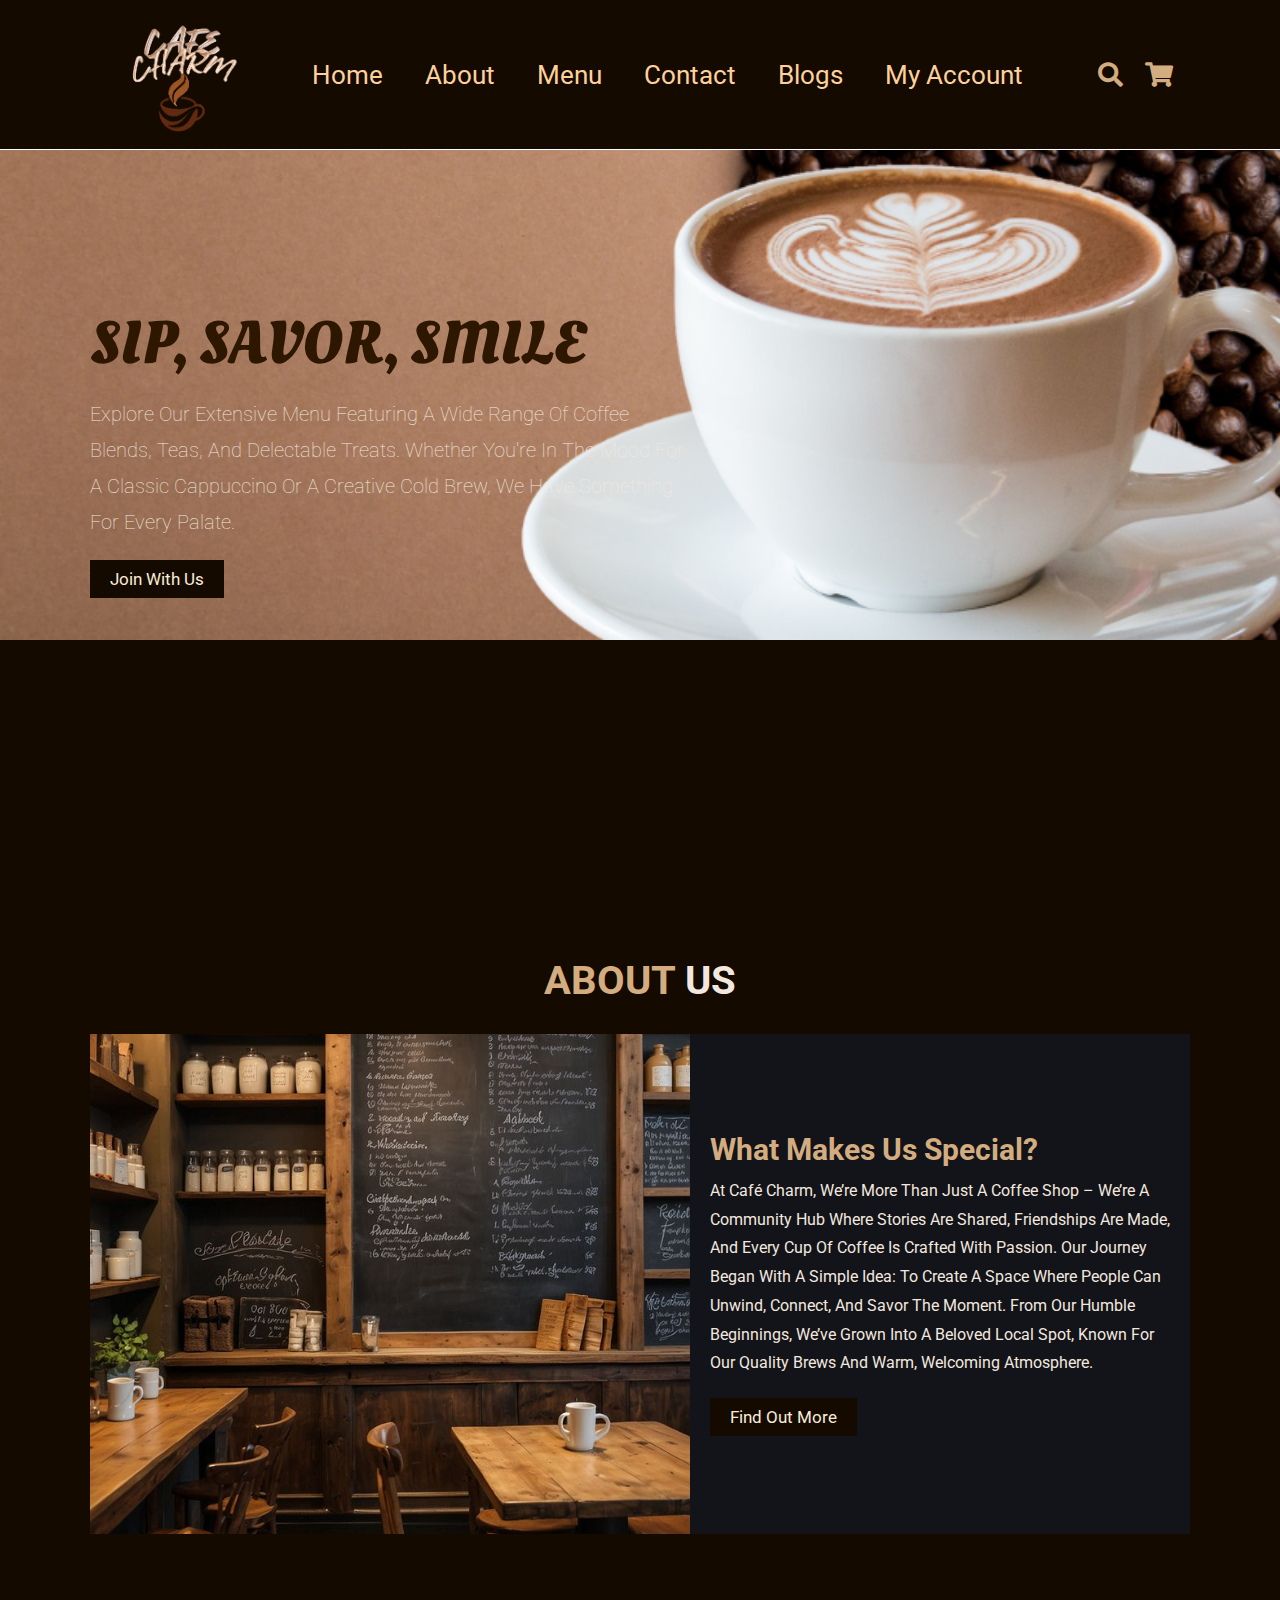
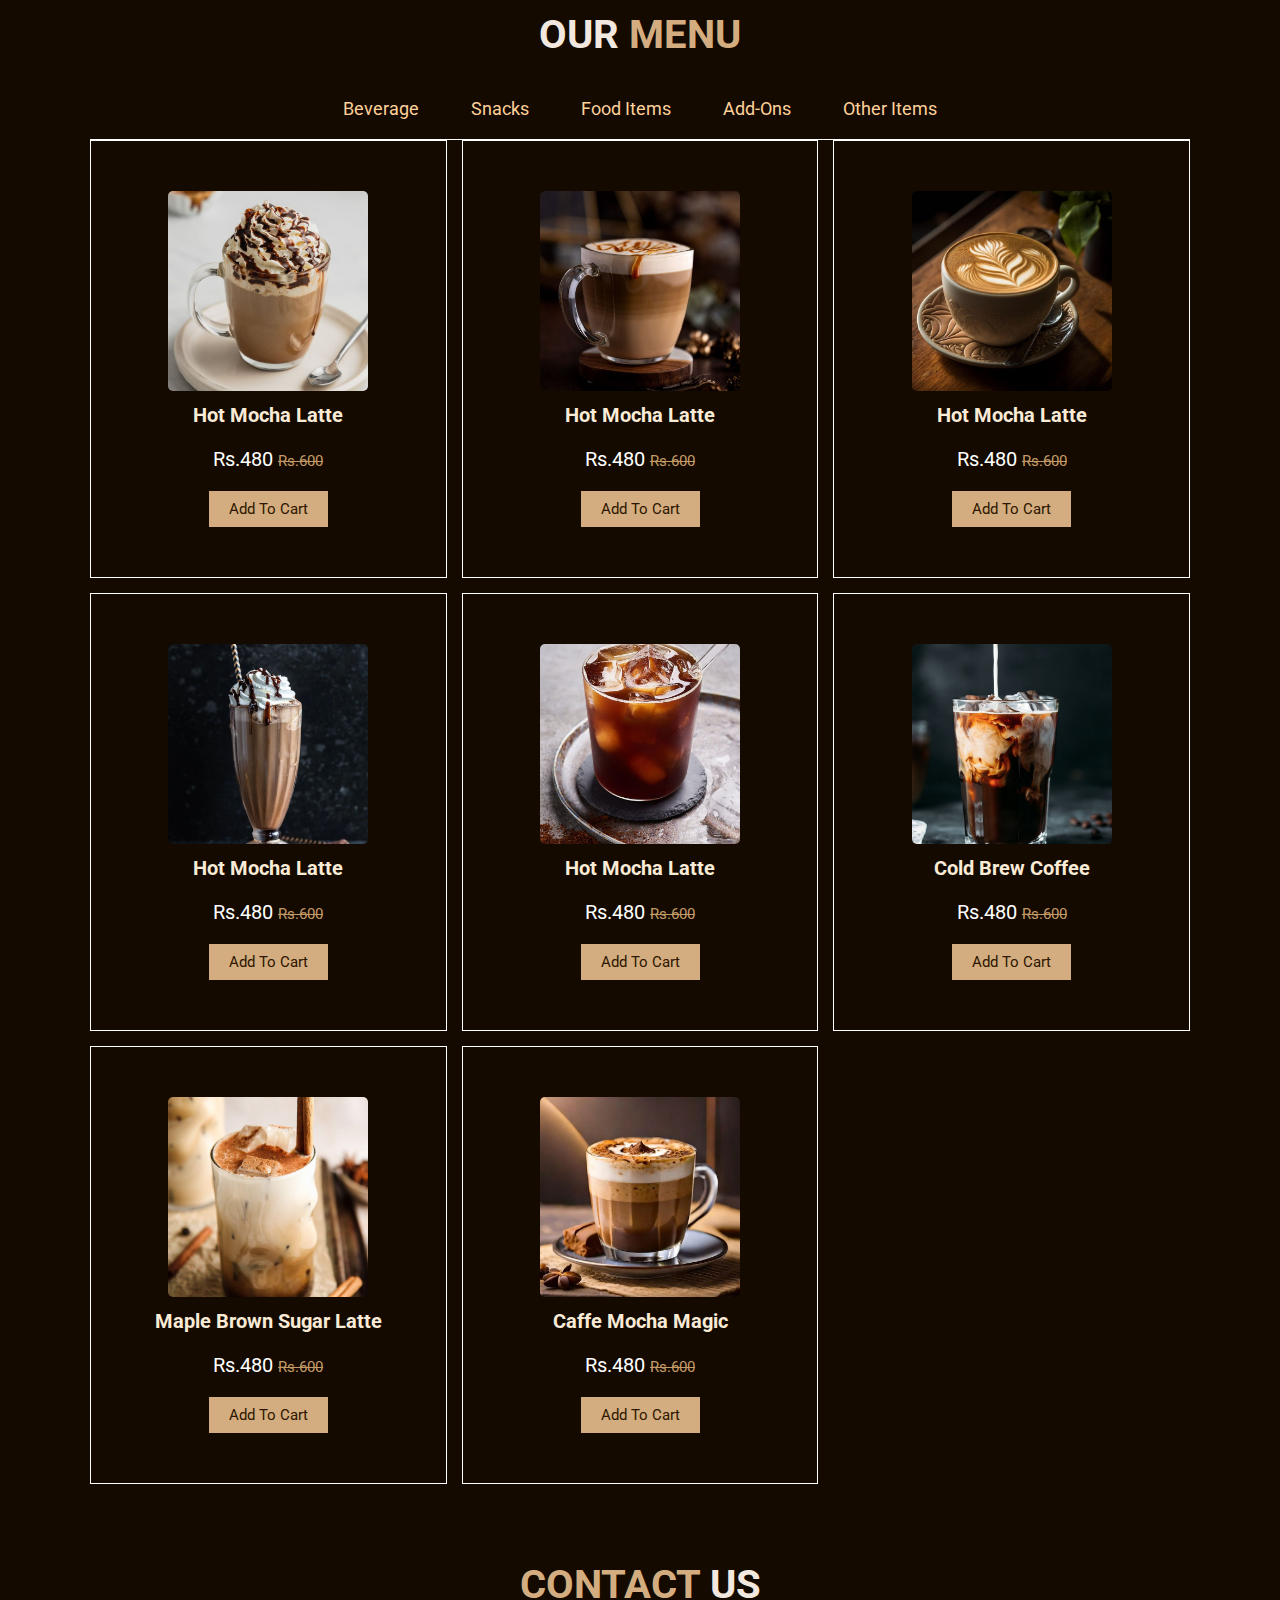
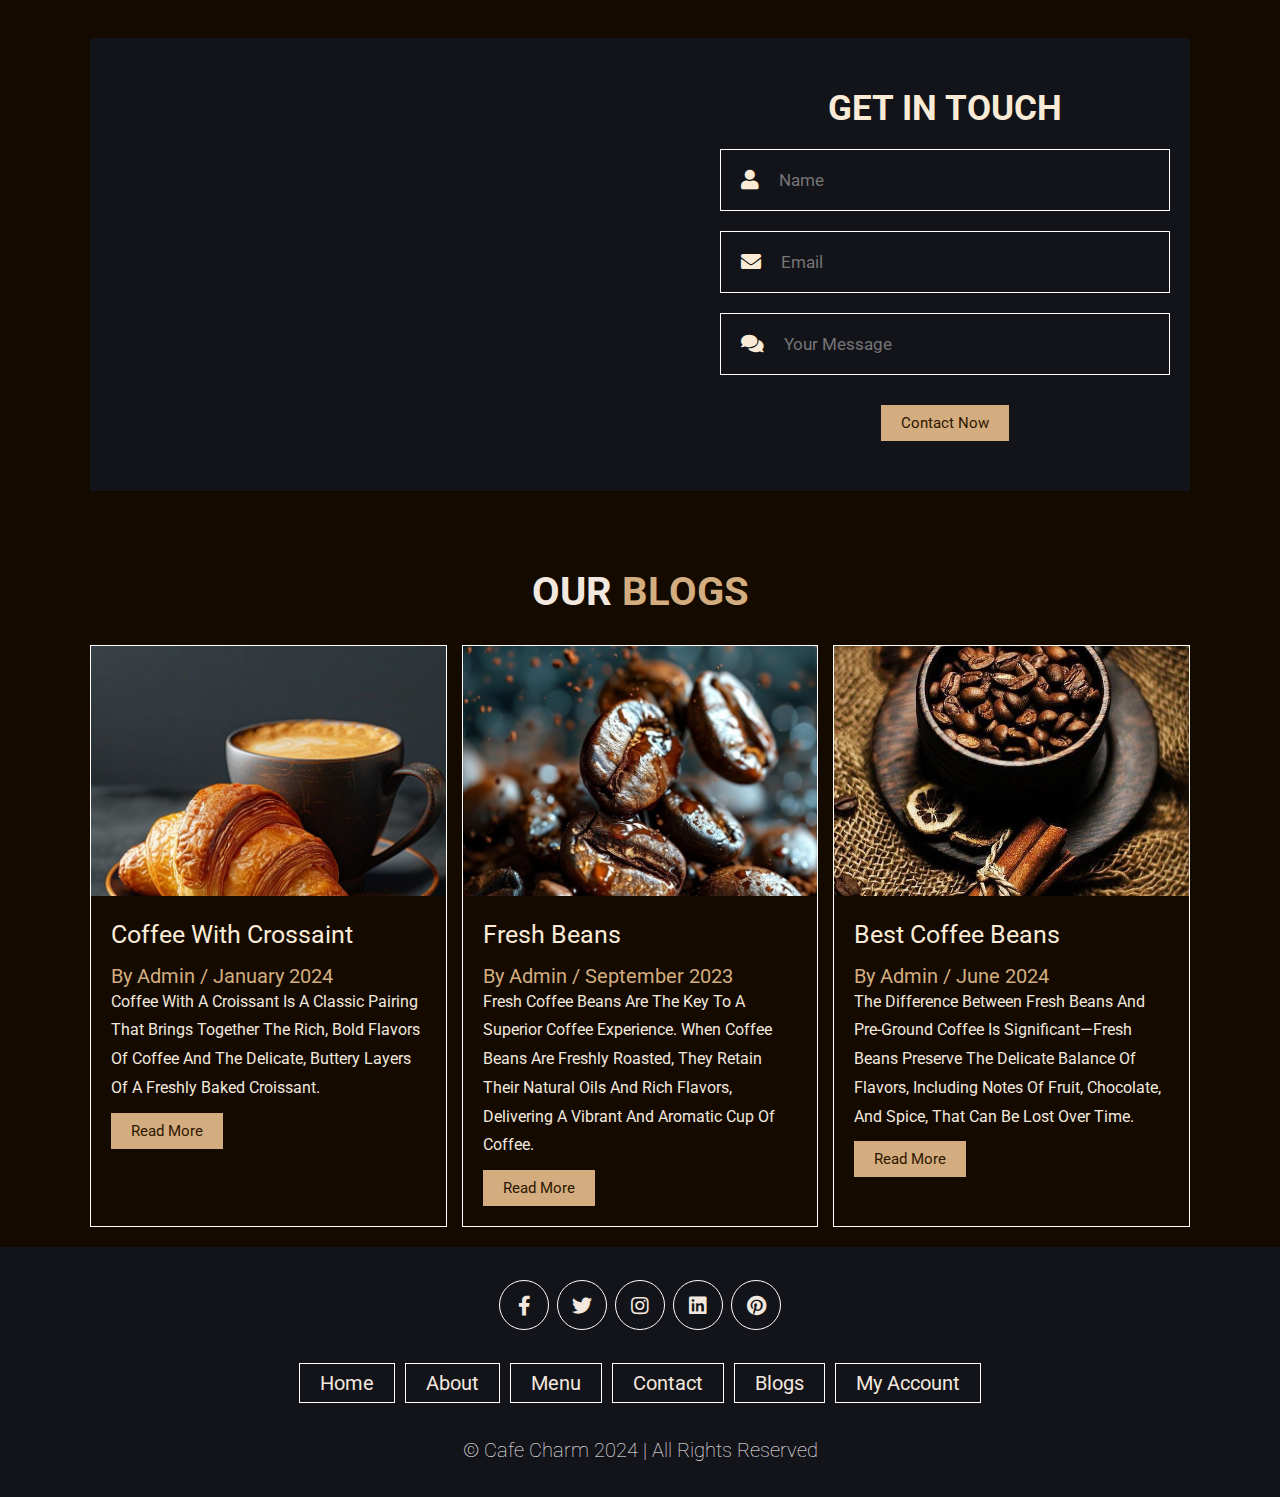
<file: Coffee shop/index.html>
<!DOCTYPE html>
<html lang="en">
<head>
    <meta charset="UTF-8">
    <meta name="viewport" content="width=device-width, initial-scale=1.0">
    <title>Cafe Charm</title>
    <link rel="stylesheet" href="https://cdnjs.cloudflare.com/ajax/libs/font-awesome/5.15.4/css/all.min.css">
    <link rel="stylesheet" href="style.css">

</head>
<body>

    <header class="header">
        <a href="#" class="logo">
            <img class="cafe" src="logo-removebg-preview.png">
        </a>

        <nav class="navbar">
            <a href="index.html">home</a>
            <a href="index.html#about">about</a>
            <a href="index.html#menu">menu</a>
            <a href="index.html#contact">contact</a>
            <a href="index.html#blogs">blogs</a>
            <a href="login.html">My Account</a>
        </nav>

        <div class="icons">
            <div class="fas fa-search" id="search-btn"></div>
            <div class="fas fa-shopping-cart" id="cart-btn"></div>
        </div>


        <div class="search-form">
            <input type="search" id="search-box" placeholder="Search here...">
            <label for="search-box" class="fas fa-search"></label>
        </div>

        <div class="cart-items-container">
            <div class="cart-item">
                <span class="fas fa-times"></span>
                <img src="Caffe Mocha Magic for Chocolate Coffee Lovers - Happy Baking Days(1).jpg">
                <div class="content">
                    <h3>Cart item 01</h3>
                    <div class="price">Rs.480</div>

                </div>
            </div>
            <div class="cart-item">
                <span class="fas fa-times"></span>
                <img src="Carrot Cake Cupcakes [40 Minutes].jpg">
                <div class="content">
                    <h3>Cart item 02</h3>
                    <div class="price">Rs.480</div>
                    
                </div>
            </div>
            <div class="cart-item">
                <span class="fas fa-times"></span>
                <img src="Chocolate Chip Cookie Dough Energy Bites.jpg">
                <div class="content">
                    <h3>Cart item 03</h3>
                    <div class="price">Rs.480</div>
                    
                </div>
            </div>

            <a href="#" class="btn">Checkout</a> 
        </div>

</header>



<section class="home" id="home">
    
    <div class="content">
        <h3>Sip, Savor, Smile</h3>
        <p>Explore our extensive menu featuring a wide range of coffee blends, teas, and delectable treats. Whether you're in the mood for a classic cappuccino or a creative cold brew, we have something for every palate.</p>
        <a href="login.html" class="btn">Join With Us</a>
    </div>

</section>

<section class="about" id="about">
    <h1 class="heading"> <span>About</span> us</h1>

    <div class="row">
        <div class="image">
            <img src="Cozy Corner Café 03.jpg">
        </div>

        <div class="content">
            <h3>What Makes Us Special?</h3>
            <p>At Café Charm, we’re more than just a coffee shop – we’re a community hub where stories are shared, friendships are made, and every cup of coffee is crafted with passion. Our journey began with a simple idea: to create a space where people can unwind, connect, and savor the moment. From our humble beginnings, we’ve grown into a beloved local spot, known for our quality brews and warm, welcoming atmosphere.</p>
            <a href="#" class="btn">Find out more</a>
        </div>
    </div>
</section>

<section class="menu" id="menu">
    <h1 class="heading">Our <span>Menu</span></h1>

    <nav class="category">
        <a href="#beverages">Beverage</a>
        <a href="#snakcks">snacks</a>
        <a href="#fooditems">Food Items</a>
        <a href="#Addons">Add-ons</a>
        <a href="#Otheritems">Other items</a>

    </nav>

    <div class="box-container">
        <div class="box">
            <img src="Homemade Hot Mocha Latte.jpg">
            <h3>Hot Mocha Latte</h3>
            <div class="price">Rs.480 <span>Rs.600</span></div>
            <a href="#" class="btn">add to cart</a>
        </div>
        <div class="box">
            <img src="Salted Caramel Macchiato.jpg">
            <h3>Hot Mocha Latte</h3>
            <div class="price">Rs.480 <span>Rs.600</span></div>
            <a href="#" class="btn">add to cart</a>
        </div>
        <div class="box">
            <img src="Xícara de capuccino de café quente com latte art na mesa de madeira no café _ Foto Premium.jpg">
            <h3>Hot Mocha Latte</h3>
            <div class="price">Rs.480 <span>Rs.600</span></div>
            <a href="#" class="btn">add to cart</a>
        </div>
        <div class="box">
            <img src="Iced Mocha.jpg">
            <h3>Hot Mocha Latte</h3>
            <div class="price">Rs.480 <span>Rs.600</span></div>
            <a href="#" class="btn">add to cart</a>
        </div>
        <div class="box">
            <img src="How to Make an Iced Americano better than Starbucks.jpg">
            <h3>Hot Mocha Latte</h3>
            <div class="price">Rs.480 <span>Rs.600</span></div>
            <a href="#" class="btn">add to cart</a>
        </div>
        <div class="box">
            <img src="Low Calorie Cold Brew Coffee - Lose Weight By Eating.jpg">
            <h3>Cold Brew Coffee</h3>
            <div class="price">Rs.480 <span>Rs.600</span></div>
            <a href="#" class="btn">add to cart</a>
        </div>
        <div class="box">
            <img src="Maple Brown Sugar Latte — Lauren Camposano _ Food & Product Photographer.jpg">
            <h3>Maple Brown Sugar Latte</h3>
            <div class="price">Rs.480 <span>Rs.600</span></div>
            <a href="#" class="btn">add to cart</a>
        </div>
        <div class="box">
            <img src="Caffe Mocha Magic for Chocolate Coffee Lovers - Happy Baking Days(1).jpg">
            <h3>Caffe Mocha Magic</h3>
            <div class="price">Rs.480 <span>Rs.600</span></div>
            <a href="#" class="btn">add to cart</a>
        </div>
    </div>
</section>


<section class="contact" id="contact">
    <h1 class="heading"><span>Contact</span> Us</h1>
    <div class="row">
        <iframe src="https://www.google.com/maps/embed?pb=!1m18!1m12!1m3!1d15843.167273775429!2d79.8404559904683!3d6.915475841067789!2m3!1f0!2f0!3f0!3m2!1i1024!2i768!4f13.1!3m3!1m2!1s0x3ae2594226a0ffbb%3A0xa413c5b33bf575f6!2sKollupitiya%2C%20Colombo!5e0!3m2!1sen!2slk!4v1725806862009!5m2!1sen!2slk" width="600" height="450" style="border:0;" allowfullscreen="" loading="lazy" referrerpolicy="no-referrer-when-downgrade"></iframe>
        <form id="contactForm" novalidate>
            <h3>Get in touch</h3>
            <div class="inputBox">
                <span class="fas fa-user"></span>
                <input type="text" id="name" placeholder="Name" required>
                <span class="error-message" id="nameError"></span>
            </div>
            <div class="inputBox">
                <span class="fas fa-envelope"></span>
                <input type="email" id="email" placeholder="Email" required>
                <span class="error-message" id="emailError"></span>
            </div>
            <div class="inputBox">
                <span class="fa fa-comments"></span>
                <input type="text" id="phone" placeholder="Your Message" required>
                <span class="error-message" id="phoneError"></span>
            </div>
            <input type="submit" value="Contact Now" class="btn">
            <div id="successMessage" class="success-message"></div>
        </form>
        
    </div>
</section>


<section class="blogs" id="blogs">

    <h1 class="heading">Our <span>Blogs</span></h1>
    <div class="box-container">
    <div class="box">
        <div class="image">
            <img src="Coffee with croissant 🥐.jpg">

        </div>
        <div class="content">
            <a href="#" class="title">Coffee with crossaint</a>
            <span>By admin / January 2024</span>
            <p>Coffee with a croissant is a classic pairing that brings together the rich, bold flavors of coffee and the delicate, buttery layers of a freshly baked croissant.</p>
            <a href="#" class="btn">read more</a>
        </div>
        
    </div>
    <div class="box">
        <div class="image">
            <img src="blog.jpeg">

        </div>
        <div class="content">
            <a href="#" class="title">Fresh beans</a>
            <span>By admin / september 2023</span>
            <p>Fresh coffee beans are the key to a superior coffee experience. When coffee beans are freshly roasted, they retain their natural oils and rich flavors, delivering a vibrant and aromatic cup of coffee. </p>
            <a href="#" class="btn">read more</a>
        </div>
        
    </div>
    <div class="box">
        <div class="image">
            <img src="BEST COFFEE BEANS(1).jpg">

        </div>
        <div class="content">
            <a href="#" class="title">Best coffee beans</a>
            <span>By admin / June 2024</span>
            <p>The difference between fresh beans and pre-ground coffee is significant—fresh beans preserve the delicate balance of flavors, including notes of fruit, chocolate, and spice, that can be lost over time. </p>
            <a href="#" class="btn">read more</a>
        </div>
        
    </div>
</div>
</section>


<section class="footer">
    <div class="share">
        <a href="#" class="fab fa-facebook-f"></a>
        <a href="#" class="fab fa-twitter"></a>
        <a href="#" class="fab fa-instagram"></a>
        <a href="#" class="fab fa-linkedin"></a>
        <a href="#" class="fab fa-pinterest"></a>
    </div>

    <div class="links">
        <a href="index.html">home</a>
            <a href="index.html#about">about</a>
            <a href="index.html#menu">menu</a>
            <a href="index.html#contact">contact</a>
            <a href="index.html#blogs">blogs</a>
            <a href="login.html">My Account</a>
    </div>

    <div class="credit"> © Cafe Charm 2024 | All rights reserved</div>
</section>




<script src="script.js"></script>   
<script src="contact.js"></script> 
</body>
</html>
</file>
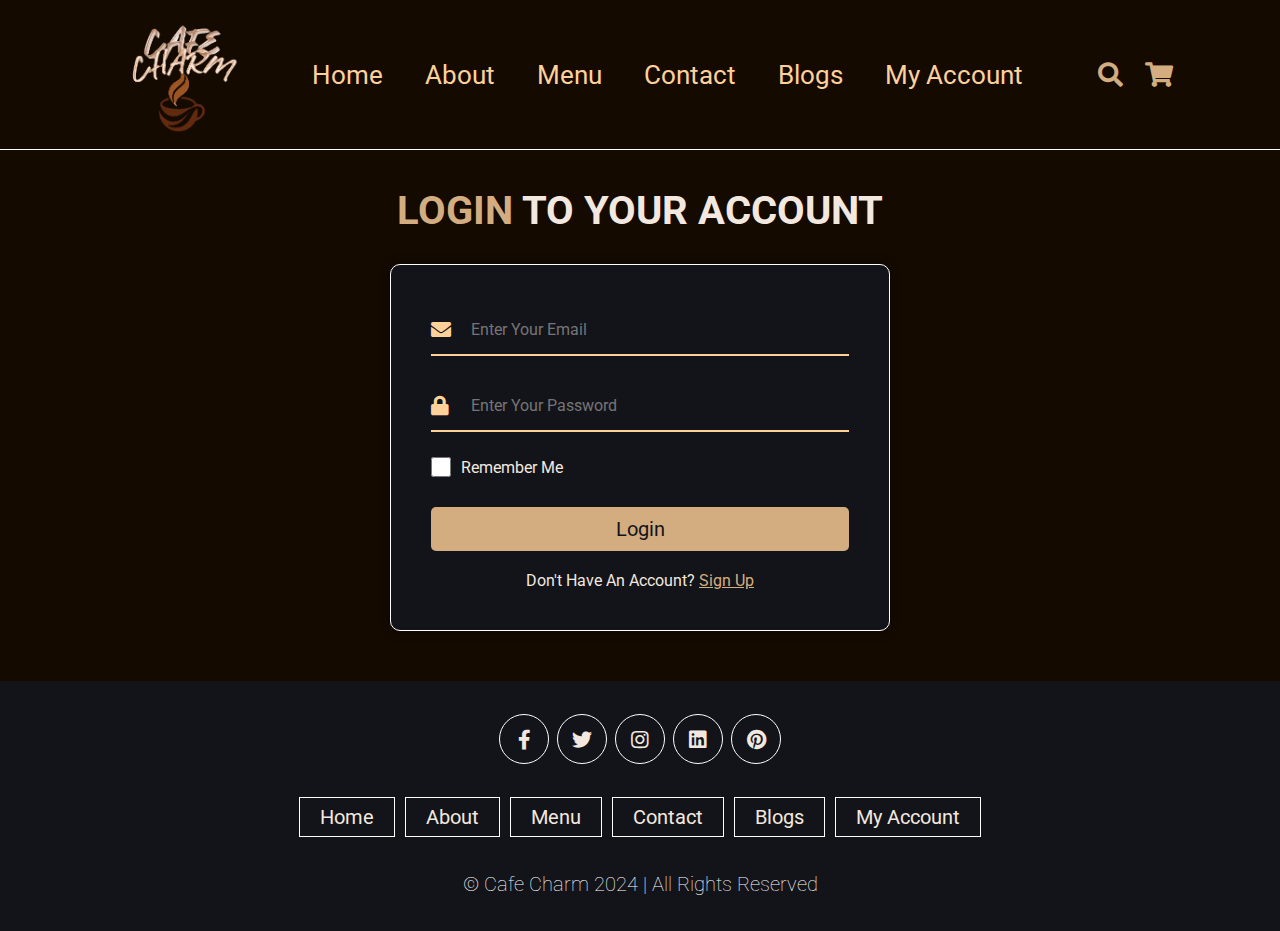
<file: Coffee shop/login.html>
<!DOCTYPE html>
<html lang="en">
<head>
    <meta charset="UTF-8">
    <meta name="viewport" content="width=device-width, initial-scale=1.0">
    <title>Login - Cafe Charm</title>
    <link rel="stylesheet" href="https://cdnjs.cloudflare.com/ajax/libs/font-awesome/5.15.4/css/all.min.css">
    <link rel="stylesheet" href="style.css"> 
</head>
<body>

    <header class="header">
        <a href="#" class="logo">
            <img class="cafe" src="logo-removebg-preview.png">
        </a>

        <nav class="navbar">
            <a href="index.html">home</a>
            <a href="index.html#about">about</a>
            <a href="index.html#menu">menu</a>
            <a href="index.html#contact">contact</a>
            <a href="index.html#blogs">blogs</a>
            <a href="login.html">My Account</a>
        </nav>

        <div class="icons">
            <div class="fas fa-search" id="search-btn"></div>
            <div class="fas fa-shopping-cart" id="cart-btn"></div>
        </div>
    </header>

    <section class="login" id="login">
        <h1 class="heading"> <span>Login</span> to your account</h1>
        
        <div class="login-form">
            <form id="loginForm" action="#">
                <div class="inputBox">
                    <span class="fas fa-envelope"></span>
                    <input id="email" type="email" placeholder="Enter your email">
                    <span id="emailError" class="error-message" style="color: red;"></span>
                </div>
                <div class="inputBox">
                    <span class="fas fa-lock"></span>
                    <input id="password" type="password" placeholder="Enter your password">
                    <span id="passwordError" class="error-message" style="color: red;"></span>
                </div>
                <div class="remember-me">
                    <input type="checkbox" id="remember">
                    <label for="remember">Remember me</label>
                </div>
                <input type="submit" value="Login" class="btn">
                <p>Don't have an account? <a href="signup.html">Sign Up</a></p>
            </form>
        </div>
    </section>
    
    

    <section class="footer">
        <div class="share">
            <a href="#" class="fab fa-facebook-f"></a>
            <a href="#" class="fab fa-twitter"></a>
            <a href="#" class="fab fa-instagram"></a>
            <a href="#" class="fab fa-linkedin"></a>
            <a href="#" class="fab fa-pinterest"></a>
        </div>

        <div class="links">
            <a href="index.html">home</a>
            <a href="index.html#about">about</a>
            <a href="index.html#menu">menu</a>
            <a href="index.html#contact">contact</a>
            <a href="index.html#blogs">blogs</a>
            <a href="login.html">My Account</a>
        </div>

        <div class="credit"> © Cafe Charm 2024 | All rights reserved</div>
    </section>

    <script src="script.js"></script>    
</body>
</html>
</file>
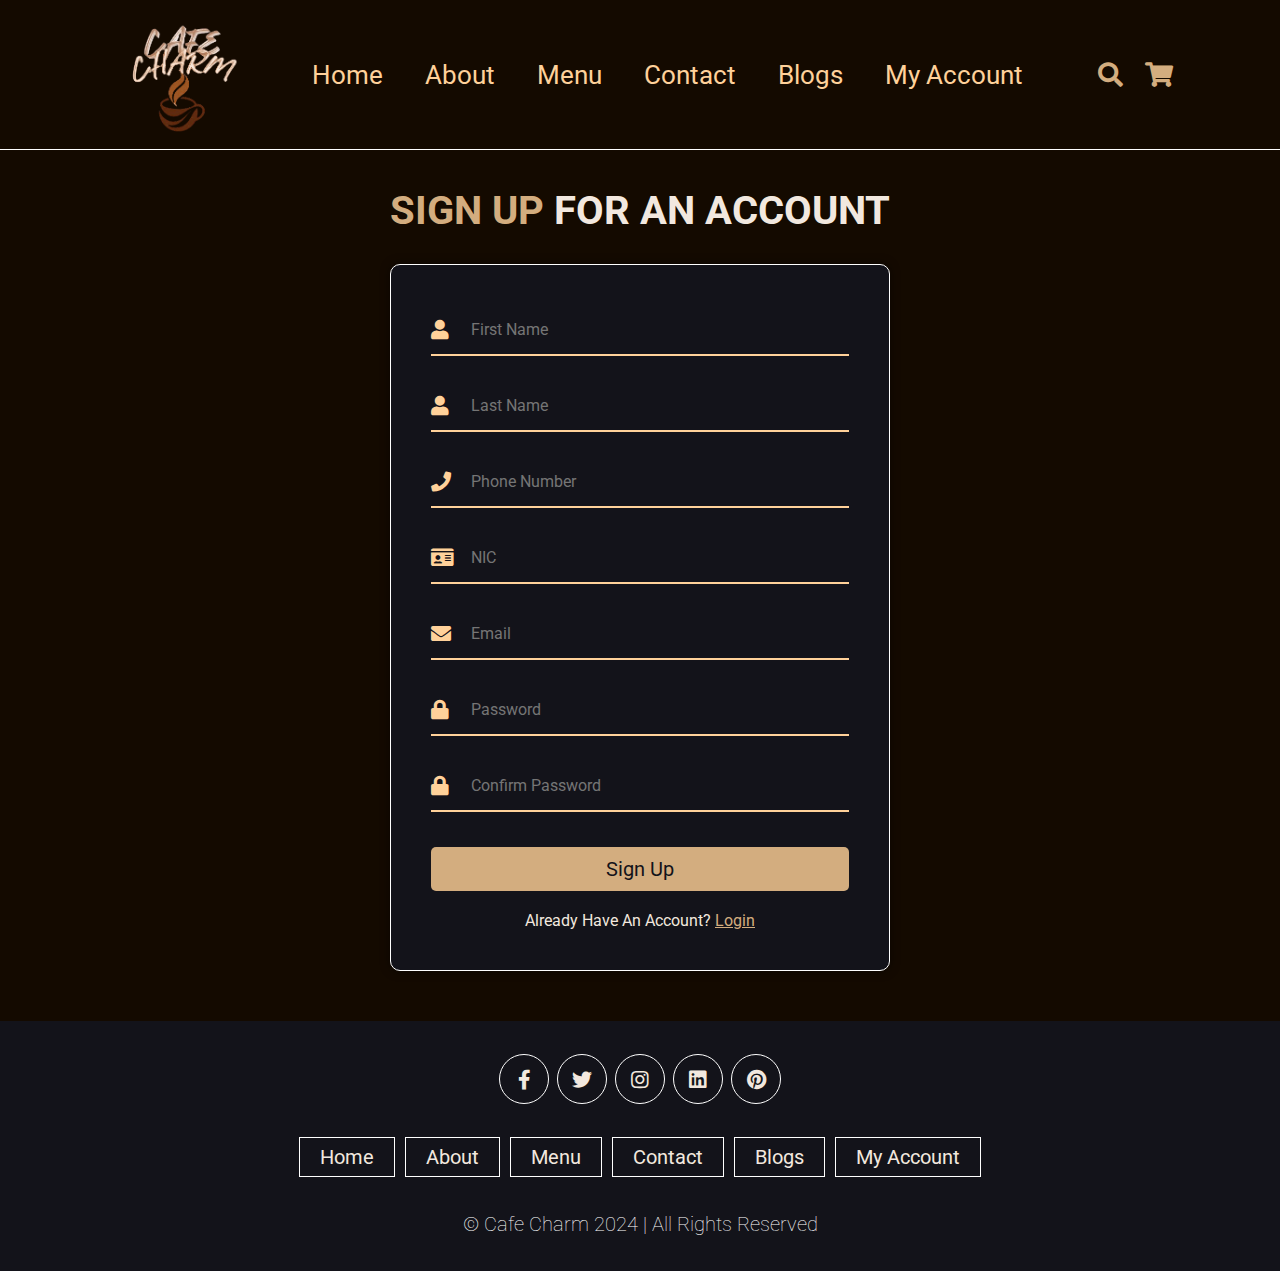
<file: Coffee shop/signup.html>
<!DOCTYPE html>
<html lang="en">
<head>
    <meta charset="UTF-8">
    <meta name="viewport" content="width=device-width, initial-scale=1.0">
    <title>Login - Cafe Charm</title>
    <link rel="stylesheet" href="https://cdnjs.cloudflare.com/ajax/libs/font-awesome/5.15.4/css/all.min.css">
    <link rel="stylesheet" href="style.css">
</head>
<body>

    <header class="header">
        <a href="#" class="logo">
            <img class="cafe" src="logo-removebg-preview.png">
        </a>

        <nav class="navbar">
            <a href="index.html">home</a>
            <a href="index.html#about">about</a>
            <a href="index.html#menu">menu</a>
            <a href="index.html#contact">contact</a>
            <a href="index.html#blogs">blogs</a>
            <a href="login.html">My Account</a>
        </nav>

        <div class="icons">
            <div class="fas fa-search" id="search-btn"></div>
            <div class="fas fa-shopping-cart" id="cart-btn"></div>
        </div>
    </header>

    <section class="signup" id="signup">
        <h1 class="heading"> <span>Sign Up</span> for an account</h1>
        
        <div class="signup-form">
            <form id="signupForm" novalidate>
                <div class="inputBox">
                    <span class="fas fa-user"></span>
                    <input type="text" id="firstName" placeholder="First Name" required>
                    <span class="error-message" id="firstNameError"></span>
                </div>
                <div class="inputBox">
                    <span class="fas fa-user"></span>
                    <input type="text" id="lastName" placeholder="Last Name" required>
                    <span class="error-message" id="lastNameError"></span>
                </div>
                <div class="inputBox">
                    <span class="fas fa-phone"></span>
                    <input type="tel" id="phone" placeholder="Phone Number" required>
                    <span class="error-message" id="phoneError"></span>
                </div>
                <div class="inputBox">
                    <span class="fas fa-id-card"></span>
                    <input type="text" id="nic" placeholder="NIC" required>
                    <span class="error-message" id="nicError"></span>
                </div>
                <div class="inputBox">
                    <span class="fas fa-envelope"></span>
                    <input type="email" id="email" placeholder="Email" required>
                    <span class="error-message" id="emailError"></span>
                </div>
                <div class="inputBox">
                    <span class="fas fa-lock"></span>
                    <input type="password" id="password" placeholder="Password" required>
                    <span class="error-message" id="passwordError"></span>
                </div>
                <div class="inputBox">
                    <span class="fas fa-lock"></span>
                    <input type="password" id="confirmPassword" placeholder="Confirm Password" required>
                    <span class="error-message" id="confirmPasswordError"></span>
                </div>
                <input type="submit" value="Sign Up" class="btn">
                <p>Already have an account? <a href="login.html">Login</a></p>
            </form>
        </div>
    </section>
    
    
    
    

    <section class="footer">
        <div class="share">
            <a href="#" class="fab fa-facebook-f"></a>
            <a href="#" class="fab fa-twitter"></a>
            <a href="#" class="fab fa-instagram"></a>
            <a href="#" class="fab fa-linkedin"></a>
            <a href="#" class="fab fa-pinterest"></a>
        </div>

        <div class="links">
            <a href="index.html">home</a>
            <a href="index.html#about">about</a>
            <a href="index.html#menu">menu</a>
            <a href="index.html#contact">contact</a>
            <a href="index.html#blogs">blogs</a>
            <a href="login.html">My Account</a>
        </div>

        <div class="credit"> © Cafe Charm 2024 | All rights reserved</div>
    </section>


<script src="signup.js"></script>    
</body>
</html>
</file>
<file: Coffee shop/style.css>
@import url('https://fonts.googleapis.com/css2?family=Roboto:wght@100;300;400;500;700&display=swap');
@import url('https://fonts.cdnfonts.com/css/daydream');
@import url('https://fonts.googleapis.com/css2?family=Oleo+Script:wght@400;700&display=swap');

:root{
    --main-color: #d3ad7f;
    --black: #13131a;
    --bg: #140a00;
    --border: .1rem solid rgba(255,255,255,3);
}



*{
    font-family: "Roboto", sans-serif;
    margin: 0;
    padding: 0;
    box-sizing: border-box;
    outline: none;
    border: none;
    text-decoration: none;
    text-transform: capitalize;
    transition: .2s linear;
}

html{
    font-size: 62.5%;
    overflow-x: hidden;
    scroll-padding-top: 9rem;
    scroll-behavior: smooth;

}

html::-webkit-scrollbar{
    width: .8rem;
}

html::-webkit-scrollbar-track{
    width: .8rem;
    background: transparent;
}

html::-webkit-scrollbar-thumb{
    background-color: #fff;
    border-radius: 5rem;
}

body{
    background: var(--bg);
}

section{
    padding: 2rem 7%;
}

.heading{
    text-align: center;
    color: #f2e8df;
    text-transform: uppercase;
    padding-bottom: 3rem;
    padding-top: 3.7rem;
    font-size: 4rem;
}

.heading span{
    
    color: var(--main-color);
    text-transform: uppercase;
    
}


.btn{
    margin-top: 1rem;
    display: inline-block;
    padding: .9rem 2rem;
    font-size: 1.7rem;
    color: antiquewhite;
    background: var(--bg);
    cursor: pointer;
}

.btn:hover{
    letter-spacing: .2rem;
}


.cafe {
    width: 150px; /* Adjust the size as needed */
    height: auto; /* This keeps the aspect ratio */
}

header{
    background: var(--bg);
    display: flex;
    align-items: center;
    justify-content: space-around;
    padding: 1.5rem 7%;
    border-bottom: var(--border);
    position: fixed;
    top: 0; right: 0; left: 0;
    z-index: 1000;

}

.header .navbar a{
    margin: 0 2rem;
    font-size: 2.6rem;
    color: #ffd19a;
}


.header .navbar a:hover{
    color: #ffd19a;
    border-bottom: .1rem solid var(--main-color);
    padding-bottom: .5rem;
}

.header .icons div{
    color: #d3ad7f;
    cursor: pointer;
    font-size: 2.5rem;
    margin-left: 2rem;
}

.header .icons div:hover{
    color: #ffd19a;
}

#menu-btn{
    display: none;
}

.header .search-form{
    position: absolute;
    top: 115%; right: 7%;
    background: antiquewhite;
    width: 50rem;
    height: 5rem;
    display: flex;
    align-items: center;
    transform: scaleY(0);
    transform-origin: top;

}


.header .search-form.active{
    transform: scaleY(1);
}

.header .search-form input{
    height: 100%;
    width: 100%;
    font-size: 1.6rem;
    color: var(--black);
    padding: 1rem;
    text-transform: none;
}

.header .search-form label{
    cursor: pointer;
    font-size: 2.2rem;
    margin-right: 1.5rem;
    color: var(--black);

}

.header .search-form label:hover{
    color: var(--main-color);
}


.cart-items-container .cart-item img {
    width: 10rem;    /* Adjust this value to control the width */
    height: 10rem;   /* Adjust this value to control the height */
    object-fit: cover; /* This will make sure the image covers the area without being distorted */
    border-radius: 5px; /* Optional: Adds a slight border radius for a polished look */
}


.header .cart-items-container{
    position: absolute;
    top: 100%; right: -100%;
    height: calc(100vh - 9.5rem);
    width: 35rem;
    background-color: antiquewhite;
    padding: 0 1.5rem;
}

.header .cart-items-container.active{
    right: 0;
}

.header .cart-items-container .cart-item{
    position: relative;
    margin: 2rem 0;
    display: flex;
    align-items: center;
    gap: 1.5rem;
}

.header .cart-items-container .cart-item .fa-times{
    position: absolute;
    top: 1rem; right: 1rem;
    font-size: 2rem;
    cursor: pointer;
    color: var(--black);
}

.header .cart-items-container .cart-item .fa-times:hover{
    color: var(--main-color);
}


.header .cart-items-container .cart-item .content h3{
    font-size: 2rem;
    color: #140a00;
    padding-bottom: 0.5rem;

}

.header .cart-items-container .cart-item .content .price{
    font-size: 1.5rem;
    color: var(--main-color);
    
}

.header .cart-items-container .btn{
    width: 100%;
    text-align: center;
}



.home{
    min-height: 100vh;
    display: flex;
    align-items: center;
    background: url('hero3.png') no-repeat;
    background-size: 100%;
    background-position: top right;
    padding-right: 50px;
    
}

.home .content{
    max-width: 60rem;
}

.home .content h3{
    font-family: "Oleo Script", system-ui;
    font-weight: 700;
    font-style: normal;

    font-size: 6rem;
    text-transform: uppercase;
    color: #2e1700;
                                                
}


.home .content p{
    font-size: 2rem;
    font-weight: lighter;
    line-height: 1.8;
    padding: 1rem 0;
    color: #f2e8df;
                                                
}

.about .row{
    display: flex;
    align-items: center;
    background: var(--black);
    flex-wrap: wrap;
}

.about .row image{
    flex: 1 1 45rem;
}



.about .row .content{
    flex: 1 1 45rem;
    padding: 2rem;
}

.about .row .image img {
    width: 60rem; /* Adjust the width to a percentage of the container, e.g., 100% */
    height: 50rem; /* Keep the aspect ratio of the image */
    display: block; /* Remove any extra spacing around the image */
    margin: 0 auto; /* Center the image horizontally */
    object-fit: cover;
}

.about .row .content h3{
    font-size: 3rem;
    color: #d3ad7f;

}

.about .row .content p{
    font-size: 1.6rem;
    color: #f2e8df;
    padding: 1rem 0;
    line-height: 1.8;
}


/* Style for the navigation bar */
nav.category {
    background-color: var(--bg); /* Use the background color defined in your root variables */
    padding-bottom: 2rem;
    padding-top: 1rem;
    text-align: center; /* Center align the links */
    border-bottom: var(--border); /* Add a border at the bottom */
    position: sticky; /* Make the navbar stick to the top */
    top: 0;
    z-index: 100; /* Ensure it stays above other content */
}

/* Style for the navigation links */
nav.category a {
    font-size: 1.8rem; /* Set font size */
    color: #ffd19a; /* Text color */
    text-decoration: none; /* Remove underline */
    margin: 0 1.5rem; /* Add spacing between links */
    padding: 0.5rem 1rem; /* Add padding for clickable area */
    border-radius: 5px; /* Slightly round the corners */
    transition: background-color 0.3s ease, color 0.3s ease; /* Smooth transition for hover effects */
}

/* Hover effect for the links */
nav.category a:hover {
    background-color: var(--main-color); /* Change background color on hover */
    color: var(--black); /* Change text color on hover */
}

/* Active link styling (optional, if you want to highlight the current section) */
nav.category a.active {
    background-color: var(--main-color); /* Background color for active link */
    color: var(--black); /* Text color for active link */
}



.menu .box-container .btn{
    background: var(--main-color);
    color: #2e1700;
    font-size: 1.5rem;
}

.menu .box-container{
    display: grid;
    grid-template-columns: repeat(auto-fit, minmax(30rem, 1fr));
    gap:1.5rem;
}

.menu .box-container .box{
    padding: 5rem;
    text-align: center;
    border: var(--border);

}

.menu .box-container .box img{
    height: 20rem;

    width: 20rem;   /* Adjust this value to control the height */
    object-fit: cover; /* This will make sure the image covers the area without being distorted */
    border-radius: 5px; /* Optional: Adds a slight border radius for a polished look */
}

.menu .box-container .box h3{
    color: antiquewhite;
    font-size: 2rem;
    padding: 1rem 0;
}

.menu .box-container .box .price{
    color: rgb(255, 255, 255);
    font-size: 2rem;
    padding: 1rem 0;
}

.menu .box-container .box span{
    color: rgb(196, 155, 103);
    font-size: 1.5rem;
    text-decoration: line-through;
}

.menu .box-container .box:hover{
    background: #f2e8df;

}



.menu .box-container .box:hover > *{
    color: var(--black);
}


.contact .row{
    display: flex;
  
    background: var(--black);
    flex-wrap: wrap;
    gap: 1rem;

}

.contact .row .map{
    flex: 1 1 45rem;
    width: 100%;
    object-fit: cover;


}
.contact .row form{
    flex: 1 1 45rem;
    padding: 5rem 2rem;
    text-align: center;
}

.contact .row form h3{
    text-transform: uppercase;
    font-size: 3.5rem;
    color: antiquewhite;
}

.contact .row form .inputBox{
    display: flex;
    align-items: center;
    margin-top: 2rem;
    margin-bottom: 2rem;
    background: var(--black);
    border: var(--border);
}

.contact .row form .inputBox span{
    color: antiquewhite;
    font-size: 2rem;
    padding-left: 2rem;
}

.contact .row form .inputBox input{
    width: 100%;
    padding: 2rem;
    font-size: 1.7rem;
    color: antiquewhite;
    text-transform: none;
    background: none;
}

#contact .btn{
    background: var(--main-color);
    color: #2e1700;
    font-size: 1.5rem;
}

#contact .error-message {
    color: red;
    font-size: 1.4rem;
    display: block;
    margin-top: 0.5rem;
}



.blogs .box-container{
    display: grid;
    grid-template-columns: repeat(auto-fit, minmax(30rem, 1fr));
    gap:1.5rem;
}

.blogs .box-container .box{
    border: var(--border);
}

.blogs .box-container .box .image{
    height: 25rem;
    overflow: hidden;
    width: 100%;
}

.blogs .box-container .box .image img{
    height: 100%;
    object-fit: cover;
    width: 100%;
}

.blogs .box-container .box:hover .image img{
    transform: scale(1.2);
}

#blogs .btn{
    background: var(--main-color);
    color: #2e1700;
    font-size: 1.5rem;
}

.blogs .box-container .box .content{
    padding: 2rem;
}

.blogs .box-container .box .content .title{
    font-size: 2.5rem;
    line-height: 1.5;
    color: antiquewhite;

}

.blogs .box-container .box .content .title:hover{
    color: var(--main-color);
}

.blogs .box-container .box .content span{
    color: var(--main-color);
    display: block;
    padding-top: 1rem;
    font-size: 2rem;

}

.blogs .box-container .box .content p{
    font-size: 1.6rem;
    line-height: 1.8;
    color: #f2e8df;
    
}


.footer{
    background: var(--black);
    text-align: center;
}

.footer .share{
    padding: 1rem 0;

}

.footer .share a{
    height: 5rem;
    width: 5rem;
    line-height: 5rem;
    font-size: 2rem;
    color: #f2e8df;
    border: var(--border);
    margin: .3rem;
    border-radius: 50%;
}

.footer .share a:hover{
    background-color: var(--main-color);
}

.footer .links{
    display: flex;
    justify-content: center;
    flex-wrap: wrap;
    padding: 2rem 0;
    gap: 1rem;
}

.footer .links a{
    padding: .7rem 2rem;
    color: #f2e8df;
    border: var(--border);
    font-size: 2rem;
}

.footer .links a:hover{
    background: var(--main-color);
}

.footer .credit{
    font-size: 2rem;
    color: #ffffff;
    font-weight: lighter;
    padding: 1.5rem;
    
}


/*login page*/

.login{
    
        padding-top: 15rem; /* Adjust this value to control the spacing */
        padding-bottom: 5rem; /* Additional padding at the bottom for balance */
    
}

.login .heading {
    text-align: center;
    color: #f2e8df;
    text-transform: uppercase;
    padding-bottom: 3rem;
    font-size: 4rem;
}

.login .heading span {
    color: var(--main-color);
}

.login-form {
    max-width: 50rem;
    margin: 0 auto;
    background: var(--black);
    padding: 4rem;
    border-radius: 1rem;
    border: var(--border);
    box-shadow: 0 0 1rem rgba(0, 0, 0, 0.5);
}

.login-form form {
    display: flex;
    flex-direction: column;
}

.login-form .inputBox {
    position: relative;
    margin-bottom: 2.5rem;
    border-bottom: .2rem solid #ffd19a;
}

.login-form .inputBox span {
    position: absolute;
    top: 50%;
    transform: translateY(-50%);
    left: 0;
    font-size: 2rem;
    color: #ffd19a;
}

.login-form .inputBox input {
    width: 100%;
    padding: 1.5rem;
    padding-left: 4rem;
    font-size: 1.6rem;
    background: none;
    color: #f2e8df;
    border: none;
    outline: none;
}

.login .login-form .error-message {
    color: rgb(165, 13, 13);
    font-size: 1.4rem;
    margin-top: 3.5rem;
}

.login-form .remember-me {
    display: flex;
    align-items: center;
    margin-bottom: 2rem;
    color: #f2e8df;
    font-size: 1.6rem;
}

.login-form .remember-me input {
    margin-right: 1rem;
    width: 2rem;
    height: 2rem;
}

.login-form .remember-me label {
    cursor: pointer;
}

.login-form .btn {
    background: var(--main-color);
    color: var(--black);
    padding: 1rem 2rem;
    font-size: 2rem;
    cursor: pointer;
    border-radius: .5rem;
    transition: background-color 0.3s ease, color 0.3s ease;
    text-align: center;
}

.login-form .btn:hover {
    background: #ffd19a;
    color: #2e1700;
    letter-spacing: .2rem;
}

.login-form p {
    color: #f2e8df;
    font-size: 1.6rem;
    text-align: center;
    margin-top: 2rem;
}

.login-form p a {
    color: var(--main-color);
    text-decoration: underline;
}

.login-form p a:hover {
    color: #ffd19a;
}


/*signup page*/

.signup {
    padding-top: 15rem; /* Adjust this value to control the spacing */
    padding-bottom: 5rem; /* Additional padding at the bottom for balance */
}



.signup .heading {
    text-align: center;
    color: #f2e8df;
    text-transform: uppercase;
    padding-bottom: 3rem;
    font-size: 4rem;
}

.signup .heading span {
    color: var(--main-color);
}

.signup-form {
    max-width: 50rem;
    margin: 0 auto;
    background: var(--black);
    padding: 4rem;
    border-radius: 1rem;
    border: var(--border);
    box-shadow: 0 0 1rem rgba(0, 0, 0, 0.5);
}

.signup-form form {
    display: flex;
    flex-direction: column;
}

.signup-form .inputBox {
    position: relative;
    margin-bottom: 2.5rem;
    border-bottom: .2rem solid #ffd19a;
}

.signup-form .inputBox span {
    position: absolute;
    top: 50%;
    transform: translateY(-50%);
    left: 0;
    font-size: 2rem;
    color: #ffd19a;
}

.signup-form .inputBox input {
    width: 100%;
    padding: 1.5rem;
    padding-left: 4rem;
    font-size: 1.6rem;
    background: none;
    color: #f2e8df;
    border: none;
    outline: none;
}

.signup .signup-form .error-message {
    color: rgb(165, 13, 13);
    font-size: 1.4rem;
    margin-top: 3.7rem;
    display: block; /* Ensure error message is displayed */
}

.signup-form .btn {
    background: var(--main-color);
    color: var(--black);
    padding: 1rem 2rem;
    font-size: 2rem;
    cursor: pointer;
    border-radius: .5rem;
    transition: background-color 0.3s ease, color 0.3s ease;
    text-align: center;
}

.signup-form .btn:hover {
    background: #ffd19a;
    color: #2e1700;
    letter-spacing: .2rem;
}

.signup-form p {
    color: #f2e8df;
    font-size: 1.6rem;
    text-align: center;
    margin-top: 2rem;
}

.signup-form p a {
    color: var(--main-color);
    text-decoration: underline;
}

.signup-form p a:hover {
    color: #ffd19a;
}






/*contact*/
.contact .error-message {
    color: red;
    font-size: 1.4rem;
    display: block;
    margin-top: 0.5rem;
}


/* Success Message Styling */
.success-message {
    color: green;
    font-size: 1.6rem;
    margin-top: 1rem;
    display: none; /* Initially hidden */
}
</file>
